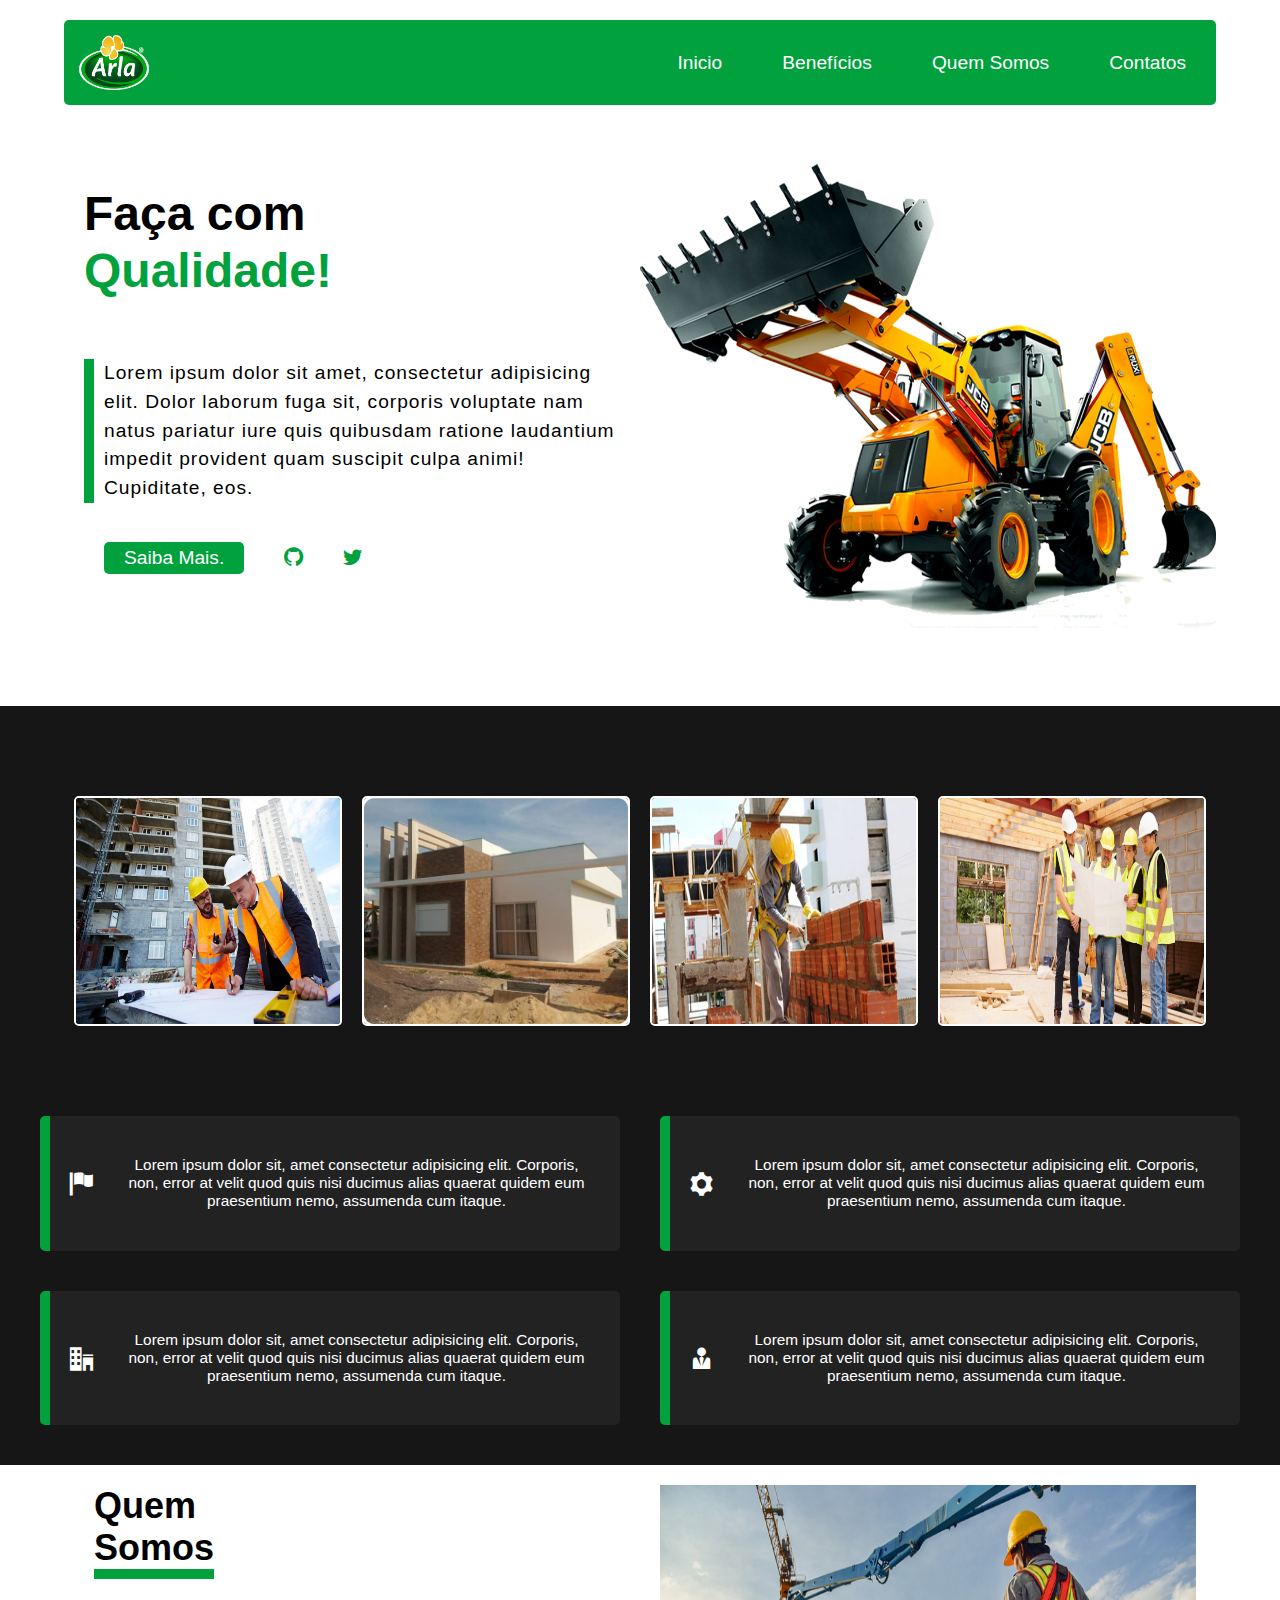
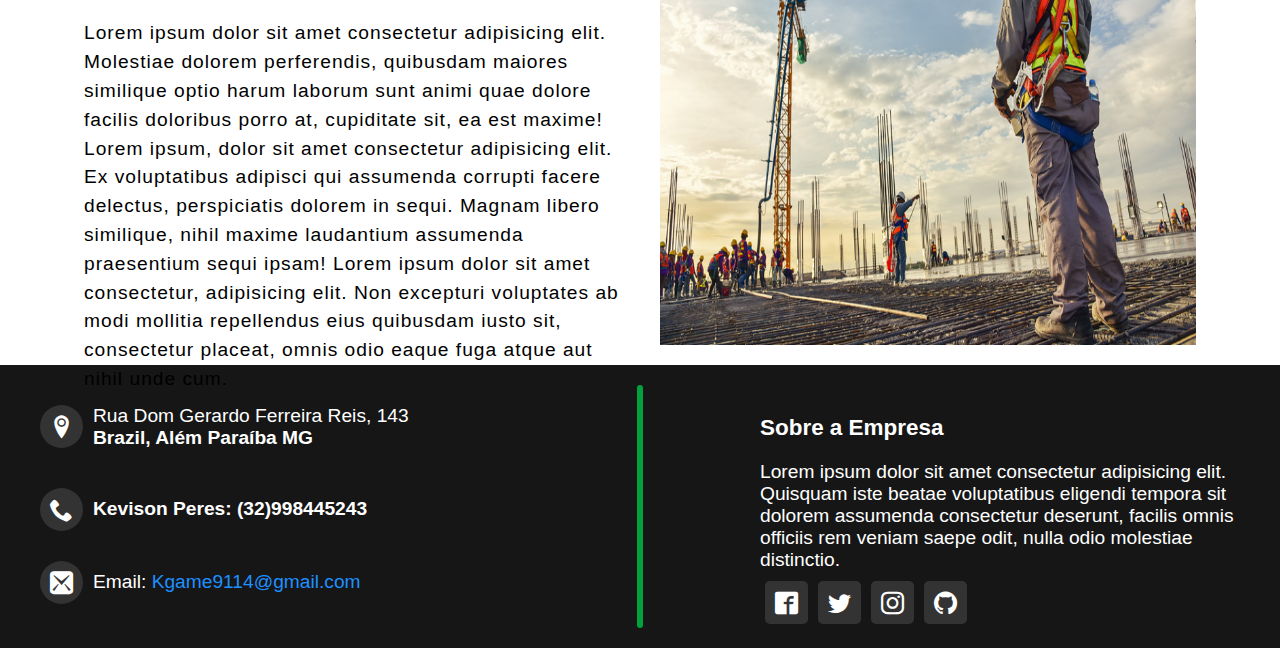
<file: index.html>
<!DOCTYPE html>
<html lang="en">
<head>
    <meta charset="UTF-8">
    <meta name="viewport" content="width=device-width, initial-scale=1.0">
    <title>Arla</title>
    <link rel="stylesheet" href="icomoon/style.css">
    <link rel="stylesheet" href="CSS/style.css">
</head>
<body>
    <div id="principal">
        <header class="header">
            <nav class="menu">
                <img class="logo" src="imgs/logo.png" alt="">
                <ul class="menu-right">
                    <li><a href="#">Inicio</a></li>
                    <li><a href="#beneficios">Benefícios</a></li>
                    <li><a href="#about-us">Quem Somos</a></li>
                    <li><a href="#contact">Contatos</a></li>
                </ul>
            </nav>
            <div class="layout">
                <div class="texto-layout">
                    <h2>Faça com<br>
                    <span>Qualidade!</span></h2>
                    <p>Lorem ipsum dolor sit amet, consectetur adipisicing elit. Dolor laborum fuga sit, corporis voluptate nam natus pariatur iure quis quibusdam ratione laudantium impedit provident quam suscipit culpa animi! Cupiditate, eos.</p>
                    <div class="layout-incons">
                        <a href="#" class="saiba-mais">Saiba Mais.</a>
                        <a href="#"><span class="icon-github"></span></a>
                        <a href="#"><span class="icon-twitter"></span></a>
                    </div>
                </div>
                <div class="imagem-layout hidden">
                    <img src="imgs/trator.png" alt="">
                </div>
            </div>
        </header>
        <main class="main-content">
            <section class="fundo-negro">
                <section class="galeria">
                    <div class="imagem-galeria">
                        <img src="imgs/card1.jpg" alt="">
                    </div>
                    <div class="imagem-galeria hidden">
                        <img src="imgs/card2.jpg" alt="">
                    </div>
                    <div class="imagem-galeria hidden">
                        <img src="imgs/card3.jpg" alt="">
                    </div>
                    <div class="imagem-galeria hidden">
                        <img src="imgs/card4.jpg" alt="">
                    </div>
                </section>
                <section class="beneficios" id="beneficios">
                    <div class="card card1">
                        <span class="icon-flag"></span>
                        <p>Lorem ipsum dolor sit, amet consectetur adipisicing elit. Corporis, non, error at velit quod quis nisi ducimus alias quaerat quidem eum praesentium nemo, assumenda cum itaque.</p>
                    </div>
                    <div class="card card2">
                        <span class="icon-cog"></span>
                        <p>Lorem ipsum dolor sit, amet consectetur adipisicing elit. Corporis, non, error at velit quod quis nisi ducimus alias quaerat quidem eum praesentium nemo, assumenda cum itaque.</p>
                    </div>
                    <div class="card card3">
                        <span class="icon-office"></span>
                        <p>Lorem ipsum dolor sit, amet consectetur adipisicing elit. Corporis, non, error at velit quod quis nisi ducimus alias quaerat quidem eum praesentium nemo, assumenda cum itaque.</p>
                    </div>
                    <div class="card card4">
                        <span class="icon-user-tie"></span>
                        <p>Lorem ipsum dolor sit, amet consectetur adipisicing elit. Corporis, non, error at velit quod quis nisi ducimus alias quaerat quidem eum praesentium nemo, assumenda cum itaque.</p>
                    </div>
                </section>
            </section>
            <section class="about-us" id="about-us">
                <div class="texto">
                    <h3>Quem <br> 
                    Somos</h3>
                    <p>Lorem ipsum dolor sit amet consectetur adipisicing elit. Molestiae dolorem perferendis, quibusdam maiores similique optio harum laborum sunt animi quae dolore facilis doloribus porro at, cupiditate sit, ea est maxime! Lorem ipsum, dolor sit amet consectetur adipisicing elit. Ex voluptatibus adipisci qui assumenda corrupti facere delectus, perspiciatis dolorem in sequi. Magnam libero similique, nihil maxime laudantium assumenda praesentium sequi ipsam!
                    Lorem ipsum dolor sit amet consectetur, adipisicing elit. Non excepturi voluptates ab modi mollitia repellendus eius quibusdam iusto sit, consectetur placeat, omnis odio eaque fuga atque aut nihil unde cum.
                    </p>
                </div>
                <div class="imagem">
                    <img src="imgs/construção.jpg" alt="">
                </div>
            </section>
        </main>
        <footer>
            <div class="contact" id="contact">
                <div class="contacts">
                    <span class="icon-location2"></span>
                    <p>Rua Dom Gerardo Ferreira Reis, 143<br>
                    <strong>Brazil, Além Paraíba MG</strong></p>
                </div>
                
                <div class="contacts">
                    <span class="icon-phone"></span>
                    
                    <p><strong>Kevison Peres: (32)998445243 </strong></p>
                </div>
            
                <div class="contacts">
                    <span class="icon-mail3"></span>
                    <p>Email: <a href="#" title="kgame9114@gmail.com"> Kgame9114@gmail.com </a></p>
                </div>
            </div>
            <hr>
            <div class="about">
                <h3>Sobre a Empresa</h3>
                <p>Lorem ipsum dolor sit amet consectetur adipisicing elit. Quisquam iste beatae voluptatibus eligendi tempora sit dolorem assumenda consectetur deserunt, facilis omnis officiis rem veniam saepe odit, nulla odio molestiae distinctio.</p>
                <div class="incons">
                    <a href="#"><span class="icon-facebook2"></span></a>
                    <a href="#"><span class="icon-twitter"></span></a>
                    <a href="#"><span class="icon-instagram"></span></a>
                    <a href="#"><span class="icon-github"></span></a>
                </div>
            </div>
    </footer>
    </div>
</body>
</html>
</file>
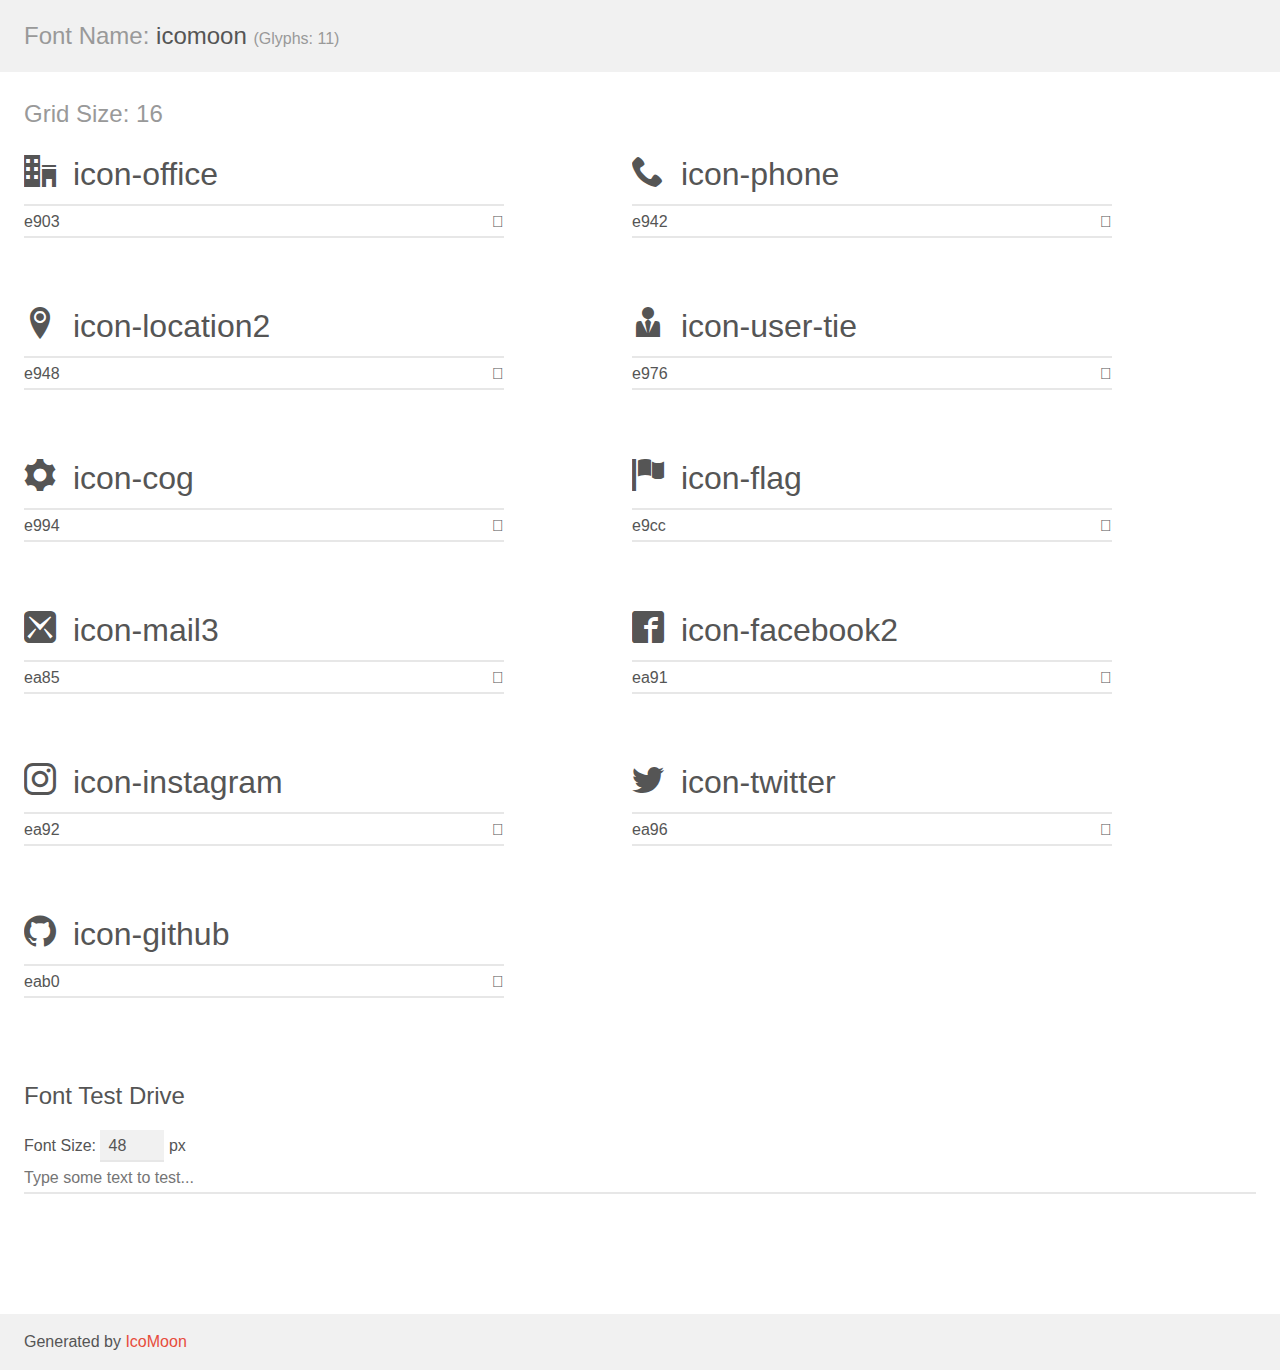
<file: icomoon/demo.html>
<!doctype html>
<html>
<head>
    <meta charset="utf-8">
    <title>IcoMoon Demo</title>
    <meta name="description" content="An Icon Font Generated By IcoMoon.io">
    <meta name="viewport" content="width=device-width, initial-scale=1">
    <link rel="stylesheet" href="demo-files/demo.css">
    <link rel="stylesheet" href="style.css"></head>
<body>
    <div class="bgc1 clearfix">
        <h1 class="mhmm mvm"><span class="fgc1">Font Name:</span> icomoon <small class="fgc1">(Glyphs:&nbsp;11)</small></h1>
    </div>
    <div class="clearfix mhl ptl">
        <h1 class="mvm mtn fgc1">Grid Size: 16</h1>
        <div class="glyph fs1">
            <div class="clearfix bshadow0 pbs">
                <span class="icon-office"></span>
                <span class="mls"> icon-office</span>
            </div>
            <fieldset class="fs0 size1of1 clearfix hidden-false">
                <input type="text" readonly value="e903" class="unit size1of2" />
                <input type="text" maxlength="1" readonly value="&#xe903;" class="unitRight size1of2 talign-right" />
            </fieldset>
            <div class="fs0 bshadow0 clearfix hidden-true">
                <span class="unit pvs fgc1">liga: </span>
                <input type="text" readonly value="office, buildings" class="liga unitRight" />
            </div>
        </div>
        <div class="glyph fs1">
            <div class="clearfix bshadow0 pbs">
                <span class="icon-phone"></span>
                <span class="mls"> icon-phone</span>
            </div>
            <fieldset class="fs0 size1of1 clearfix hidden-false">
                <input type="text" readonly value="e942" class="unit size1of2" />
                <input type="text" maxlength="1" readonly value="&#xe942;" class="unitRight size1of2 talign-right" />
            </fieldset>
            <div class="fs0 bshadow0 clearfix hidden-true">
                <span class="unit pvs fgc1">liga: </span>
                <input type="text" readonly value="phone, telephone" class="liga unitRight" />
            </div>
        </div>
        <div class="glyph fs1">
            <div class="clearfix bshadow0 pbs">
                <span class="icon-location2"></span>
                <span class="mls"> icon-location2</span>
            </div>
            <fieldset class="fs0 size1of1 clearfix hidden-false">
                <input type="text" readonly value="e948" class="unit size1of2" />
                <input type="text" maxlength="1" readonly value="&#xe948;" class="unitRight size1of2 talign-right" />
            </fieldset>
            <div class="fs0 bshadow0 clearfix hidden-true">
                <span class="unit pvs fgc1">liga: </span>
                <input type="text" readonly value="location2, map-marker2" class="liga unitRight" />
            </div>
        </div>
        <div class="glyph fs1">
            <div class="clearfix bshadow0 pbs">
                <span class="icon-user-tie"></span>
                <span class="mls"> icon-user-tie</span>
            </div>
            <fieldset class="fs0 size1of1 clearfix hidden-false">
                <input type="text" readonly value="e976" class="unit size1of2" />
                <input type="text" maxlength="1" readonly value="&#xe976;" class="unitRight size1of2 talign-right" />
            </fieldset>
            <div class="fs0 bshadow0 clearfix hidden-true">
                <span class="unit pvs fgc1">liga: </span>
                <input type="text" readonly value="user-tie, user5" class="liga unitRight" />
            </div>
        </div>
        <div class="glyph fs1">
            <div class="clearfix bshadow0 pbs">
                <span class="icon-cog"></span>
                <span class="mls"> icon-cog</span>
            </div>
            <fieldset class="fs0 size1of1 clearfix hidden-false">
                <input type="text" readonly value="e994" class="unit size1of2" />
                <input type="text" maxlength="1" readonly value="&#xe994;" class="unitRight size1of2 talign-right" />
            </fieldset>
            <div class="fs0 bshadow0 clearfix hidden-true">
                <span class="unit pvs fgc1">liga: </span>
                <input type="text" readonly value="cog, gear" class="liga unitRight" />
            </div>
        </div>
        <div class="glyph fs1">
            <div class="clearfix bshadow0 pbs">
                <span class="icon-flag"></span>
                <span class="mls"> icon-flag</span>
            </div>
            <fieldset class="fs0 size1of1 clearfix hidden-false">
                <input type="text" readonly value="e9cc" class="unit size1of2" />
                <input type="text" maxlength="1" readonly value="&#xe9cc;" class="unitRight size1of2 talign-right" />
            </fieldset>
            <div class="fs0 bshadow0 clearfix hidden-true">
                <span class="unit pvs fgc1">liga: </span>
                <input type="text" readonly value="flag, report" class="liga unitRight" />
            </div>
        </div>
        <div class="glyph fs1">
            <div class="clearfix bshadow0 pbs">
                <span class="icon-mail3"></span>
                <span class="mls"> icon-mail3</span>
            </div>
            <fieldset class="fs0 size1of1 clearfix hidden-false">
                <input type="text" readonly value="ea85" class="unit size1of2" />
                <input type="text" maxlength="1" readonly value="&#xea85;" class="unitRight size1of2 talign-right" />
            </fieldset>
            <div class="fs0 bshadow0 clearfix hidden-true">
                <span class="unit pvs fgc1">liga: </span>
                <input type="text" readonly value="mail4, contact4" class="liga unitRight" />
            </div>
        </div>
        <div class="glyph fs1">
            <div class="clearfix bshadow0 pbs">
                <span class="icon-facebook2"></span>
                <span class="mls"> icon-facebook2</span>
            </div>
            <fieldset class="fs0 size1of1 clearfix hidden-false">
                <input type="text" readonly value="ea91" class="unit size1of2" />
                <input type="text" maxlength="1" readonly value="&#xea91;" class="unitRight size1of2 talign-right" />
            </fieldset>
            <div class="fs0 bshadow0 clearfix hidden-true">
                <span class="unit pvs fgc1">liga: </span>
                <input type="text" readonly value="facebook2, brand11" class="liga unitRight" />
            </div>
        </div>
        <div class="glyph fs1">
            <div class="clearfix bshadow0 pbs">
                <span class="icon-instagram"></span>
                <span class="mls"> icon-instagram</span>
            </div>
            <fieldset class="fs0 size1of1 clearfix hidden-false">
                <input type="text" readonly value="ea92" class="unit size1of2" />
                <input type="text" maxlength="1" readonly value="&#xea92;" class="unitRight size1of2 talign-right" />
            </fieldset>
            <div class="fs0 bshadow0 clearfix hidden-true">
                <span class="unit pvs fgc1">liga: </span>
                <input type="text" readonly value="instagram, brand12" class="liga unitRight" />
            </div>
        </div>
        <div class="glyph fs1">
            <div class="clearfix bshadow0 pbs">
                <span class="icon-twitter"></span>
                <span class="mls"> icon-twitter</span>
            </div>
            <fieldset class="fs0 size1of1 clearfix hidden-false">
                <input type="text" readonly value="ea96" class="unit size1of2" />
                <input type="text" maxlength="1" readonly value="&#xea96;" class="unitRight size1of2 talign-right" />
            </fieldset>
            <div class="fs0 bshadow0 clearfix hidden-true">
                <span class="unit pvs fgc1">liga: </span>
                <input type="text" readonly value="twitter, brand16" class="liga unitRight" />
            </div>
        </div>
        <div class="glyph fs1">
            <div class="clearfix bshadow0 pbs">
                <span class="icon-github"></span>
                <span class="mls"> icon-github</span>
            </div>
            <fieldset class="fs0 size1of1 clearfix hidden-false">
                <input type="text" readonly value="eab0" class="unit size1of2" />
                <input type="text" maxlength="1" readonly value="&#xeab0;" class="unitRight size1of2 talign-right" />
            </fieldset>
            <div class="fs0 bshadow0 clearfix hidden-true">
                <span class="unit pvs fgc1">liga: </span>
                <input type="text" readonly value="github, brand40" class="liga unitRight" />
            </div>
        </div>
    </div>

    <!--[if gt IE 8]><!-->
    <div class="mhl clearfix mbl">
        <h1>Font Test Drive</h1>
        <label>
            Font Size: <input id="fontSize" type="number" class="textbox0 mbm"
            min="8" value="48" />
            px
        </label>
        <input id="testText" type="text" class="phl size1of1 mvl"
        placeholder="Type some text to test..." value=""/>
        <div id="testDrive" class="icon-" style="font-family: icomoon">&nbsp;
        </div>
    </div>
    <!--<![endif]-->
    <div class="bgc1 clearfix">
        <p class="mhl">Generated by <a href="https://icomoon.io/app">IcoMoon</a></p>
    </div>

    <script src="demo-files/demo.js"></script>
</body>
</html>
</file>
<file: icomoon/style.css>
@font-face {
  font-family: 'icomoon';
  src:  url('fonts/icomoon.eot?ryn1sx');
  src:  url('fonts/icomoon.eot?ryn1sx#iefix') format('embedded-opentype'),
    url('fonts/icomoon.ttf?ryn1sx') format('truetype'),
    url('fonts/icomoon.woff?ryn1sx') format('woff'),
    url('fonts/icomoon.svg?ryn1sx#icomoon') format('svg');
  font-weight: normal;
  font-style: normal;
  font-display: block;
}

[class^="icon-"], [class*=" icon-"] {
  /* use !important to prevent issues with browser extensions that change fonts */
  font-family: 'icomoon' !important;
  speak: never;
  font-style: normal;
  font-weight: normal;
  font-variant: normal;
  text-transform: none;
  line-height: 1;

  /* Better Font Rendering =========== */
  -webkit-font-smoothing: antialiased;
  -moz-osx-font-smoothing: grayscale;
}

.icon-office:before {
  content: "\e903";
}
.icon-phone:before {
  content: "\e942";
}
.icon-location2:before {
  content: "\e948";
}
.icon-user-tie:before {
  content: "\e976";
}
.icon-cog:before {
  content: "\e994";
}
.icon-flag:before {
  content: "\e9cc";
}
.icon-mail3:before {
  content: "\ea85";
}
.icon-facebook2:before {
  content: "\ea91";
}
.icon-instagram:before {
  content: "\ea92";
}
.icon-twitter:before {
  content: "\ea96";
}
.icon-github:before {
  content: "\eab0";
}
</file>
<file: CSS/style.css>
*{
    box-sizing: border-box;
}
body{
    font-size: 1.2em;
    padding: 0;
    margin: 0;
    font-family: Arial, Helvetica, sans-serif;
}
#principal{}
.hidden{
    display: none;
    opacity: 0;
}
.header{
    width: 90%;
    margin: auto;
}
.menu{
    text-align: center;
}
.logo{
    margin: 15px;
    height: 55px;
    width: 70px;
}
.menu-right{
    border-radius: 5px;
    list-style: none;
    padding: 0;
    margin: 0;
    background-color:#01a13d;
}
.menu-right li a{
    text-decoration: none;
    color: white;
    padding: 20px;
    display: block;
}
.menu-right li a:hover{
    transition: all linear 0.5s;
    background-color: #0f8939;
    border-radius: 5px;
}
.texto-layout{
    margin: 20px auto;
}
.texto-layout h2{
    display: inline-block;
    font-size: 2.5em;
    line-height: 1.2;
}
.texto-layout h2 span{
    color: #01a13d;
}
.texto-layout p{
    font-size: 1em;
    line-height: 1.5;
    display: inline-block;
    border-left: 10px solid #01a13d;
    padding-left: 10px;
    letter-spacing: 1px;
    box-sizing: border-box;
}
.texto-layout .saiba-mais{
    display: inline-block;
    border-radius: 5px;
    background-color: #01a13d;
    text-decoration: none;
    padding: 5px 20px;
    color: white;
}
.layout-incons{
    display: flex;
    align-items: center;
}
.layout-incons a{
    text-decoration: none;
    color: #01a13d;
    margin: 3px;
    font-size: 1em;
}
.imagem-layout{
    width: 90%;
}
.imagem-layout img{
    min-width: 570px;
    min-height: 520px;
    width: 100%;
    height: 100%;
}
.main-content{
    width: 100%;
    color: white;
    margin: auto;
}
.fundo-negro{
    padding: 20px 0;
    margin: 0;
    background-color: #161616;
}
.imagem-galeria{
    width: 90%;
    margin: auto;
}
.imagem-galeria img{
    border-radius: 5px;
    border: 2px solid white;
    height: 100%;
    width: 100%;
}
.card {
    border-radius: 5px;
    border-left: 10px solid #01a13d;
    padding: 10px;
    display: flex;
    align-items: center;
    background-color: #222222;
    margin: 20px;
    box-sizing: border-box;
}
.card span{
    padding: 10px;
}
.card p{
    font-size: 0.8em;
    text-align: center;
    padding: 15px;
}
footer{
    background-color: #161616;
    color: white;
    padding: 10px 20px;
    margin: 0;
    text-align: center;
}
.contacts{
    display: inline-flexbox;
    align-items: center;
    margin: 10px;
    color: white;
    border-radius: 5px;
}
.contacts span{
    background-color: #333;
    padding: 10px;
    border-radius: 50%;
    margin: 10px;
}
.contacts span[class^=icon]{
    font-size: 1.2em;
}
.contacts a{
    text-decoration: none;
    color: dodgerblue;
    font: bold;
}
hr{
    border: 3px solid #01a13d;
    border-radius: 3px;
}
.about{
    margin: 20px;
}
.about h3{
    font-weight: bold;
    margin: 20px 0;
}
.incons{
    display: inline-flexbox;
}
.incons a{
    text-decoration: none;
    color: white;
}
.incons span{
    padding: 10px;
    margin: 5px;
    font-size: 1.2em;
    border-radius: 5px;
    background-color: #333;
}
.about-us{
    margin: auto;
    width: 90%;
}
.texto{
    color: black;
}
.texto h3{
    display: inline-block;
    margin: 20px 30px;
    font-size: 1.876em;
    border-bottom: 10px solid #01a13d;
}
.texto p{
    margin: 0;
    padding: 20px;
    font-size: 1em;
    letter-spacing: 1px;
    line-height: 1.5;
}
.imagem{
    padding: 20px;
    box-sizing: border-box;
}
.imagem img{
    display: block;
    width: 100%;
    height: 100%;
}
@media screen and (min-width: 64rem){
    .hidden{
        display: block;
        opacity: 1;
    }
    .header{
        margin: 20px auto;
    }
    .menu{
        align-items: center;
        display: flex;
        justify-content: space-between;
        background-color: #01a13d;
        border-radius: 5px;
    }
    .menu-right{
        display: flex;
        background-color: transparent;
    }
    .menu-right li a{
        margin:0 10px;
    }
    .menu-right li a:hover{
        border-radius: 5px;
        transition: all linear 0.5s;
        background-color: #0f8939;
    }
    .layout{
        display: flex;
    }
    .texto-layout{
        padding: 20px;
        width: 50%;
    }
    .texto-layout p{
        display: block;
        font-size: 1em;
    }
    .texto-layout a{
        margin: 20px;
    }
    .imagem-layout{
        width: 50%;
    }
    .galeria{
        margin: 60px auto;
        display: flex;
        width: 90%;
    }
    .imagem-galeria{
        padding: 10px;
        height: 250px;
    }
    .imagem-galeria img{
        height: 100%;
        width: 100%;
    }
    .beneficios{
        padding: 0 20px;
        display: grid;
        grid-template-columns:repeat(4, 1fr);
        grid-template-rows:repeat(2, 1fr);
    }
    .card span[class^=icon]{
        font-size: 1.2em;
    }
    .card1{
        grid-row:1 / 2 ;
        grid-column: 1 / 3;
    }
    .card2{
        grid-row:1 / 2 ;
        grid-column: 3 / 5;
    }
    .card3{
        grid-row:2 / 3 ;
        grid-column: 1 / 3;
    }
    .card4{
        grid-row:2 / 3 ;
        grid-column: 3 / 5;
    }
    .about-us{
        height: 500px;
        display: flex;
    }
    .texto{
        width: 50%;
    }
    .imagem{
        width: 50%;
    }
    .imagem img{
        display: block;
        width: 100%;
        height: 100%;
    }
    footer{
        text-align: start;
        display: grid;
        grid-template-columns: 1fr 100px 1fr;
        grid-gap: 50px;
    }
    .contact{
        grid-row: 1 / 2;
        grid-column: 1 / 2;
    }
    .contacts{
        display: flex;
    }
    .incons{
        display: flex;
    }
    .about{
        grid-row: 1 / 2;
        grid-column: 3 / 4;
    }
}
</file>
<file: icomoon/demo-files/demo.css>
body {
  padding: 0;
  margin: 0;
  font-family: sans-serif;
  font-size: 1em;
  line-height: 1.5;
  color: #555;
  background: #fff;
}
h1 {
  font-size: 1.5em;
  font-weight: normal;
}
small {
  font-size: .66666667em;
}
a {
  color: #e74c3c;
  text-decoration: none;
}
a:hover, a:focus {
  box-shadow: 0 1px #e74c3c;
}
.bshadow0, input {
  box-shadow: inset 0 -2px #e7e7e7;
}
input:hover {
  box-shadow: inset 0 -2px #ccc;
}
input, fieldset {
  font-family: sans-serif;
  font-size: 1em;
  margin: 0;
  padding: 0;
  border: 0;
}
input {
  color: inherit;
  line-height: 1.5;
  height: 1.5em;
  padding: .25em 0;
}
input:focus {
  outline: none;
  box-shadow: inset 0 -2px #449fdb;
}
.glyph {
  font-size: 16px;
  width: 15em;
  padding-bottom: 1em;
  margin-right: 4em;
  margin-bottom: 1em;
  float: left;
  overflow: hidden;
}
.liga {
  width: 80%;
  width: calc(100% - 2.5em);
}
.talign-right {
  text-align: right;
}
.talign-center {
  text-align: center;
}
.bgc1 {
  background: #f1f1f1;
}
.fgc1 {
  color: #999;
}
.fgc0 {
  color: #000;
}
p {
  margin-top: 1em;
  margin-bottom: 1em;
}
.mvm {
  margin-top: .75em;
  margin-bottom: .75em;
}
.mtn {
  margin-top: 0;
}
.mtl, .mal {
  margin-top: 1.5em;
}
.mbl, .mal {
  margin-bottom: 1.5em;
}
.mal, .mhl {
  margin-left: 1.5em;
  margin-right: 1.5em;
}
.mhmm {
  margin-left: 1em;
  margin-right: 1em;
}
.mls {
  margin-left: .25em;
}
.ptl {
  padding-top: 1.5em;
}
.pbs, .pvs {
  padding-bottom: .25em;
}
.pvs, .pts {
  padding-top: .25em;
}
.unit {
  float: left;
}
.unitRight {
  float: right;
}
.size1of2 {
  width: 50%;
}
.size1of1 {
  width: 100%;
}
.clearfix:before, .clearfix:after {
  content: " ";
  display: table;
}
.clearfix:after {
  clear: both;
}
.hidden-true {
  display: none;
}
.textbox0 {
  width: 3em;
  background: #f1f1f1;
  padding: .25em .5em;
  line-height: 1.5;
  height: 1.5em;
}
#testDrive {
  display: block;
  padding-top: 24px;
  line-height: 1.5;
}
.fs0 {
  font-size: 16px;
}
.fs1 {
  font-size: 32px;
}
</file>
